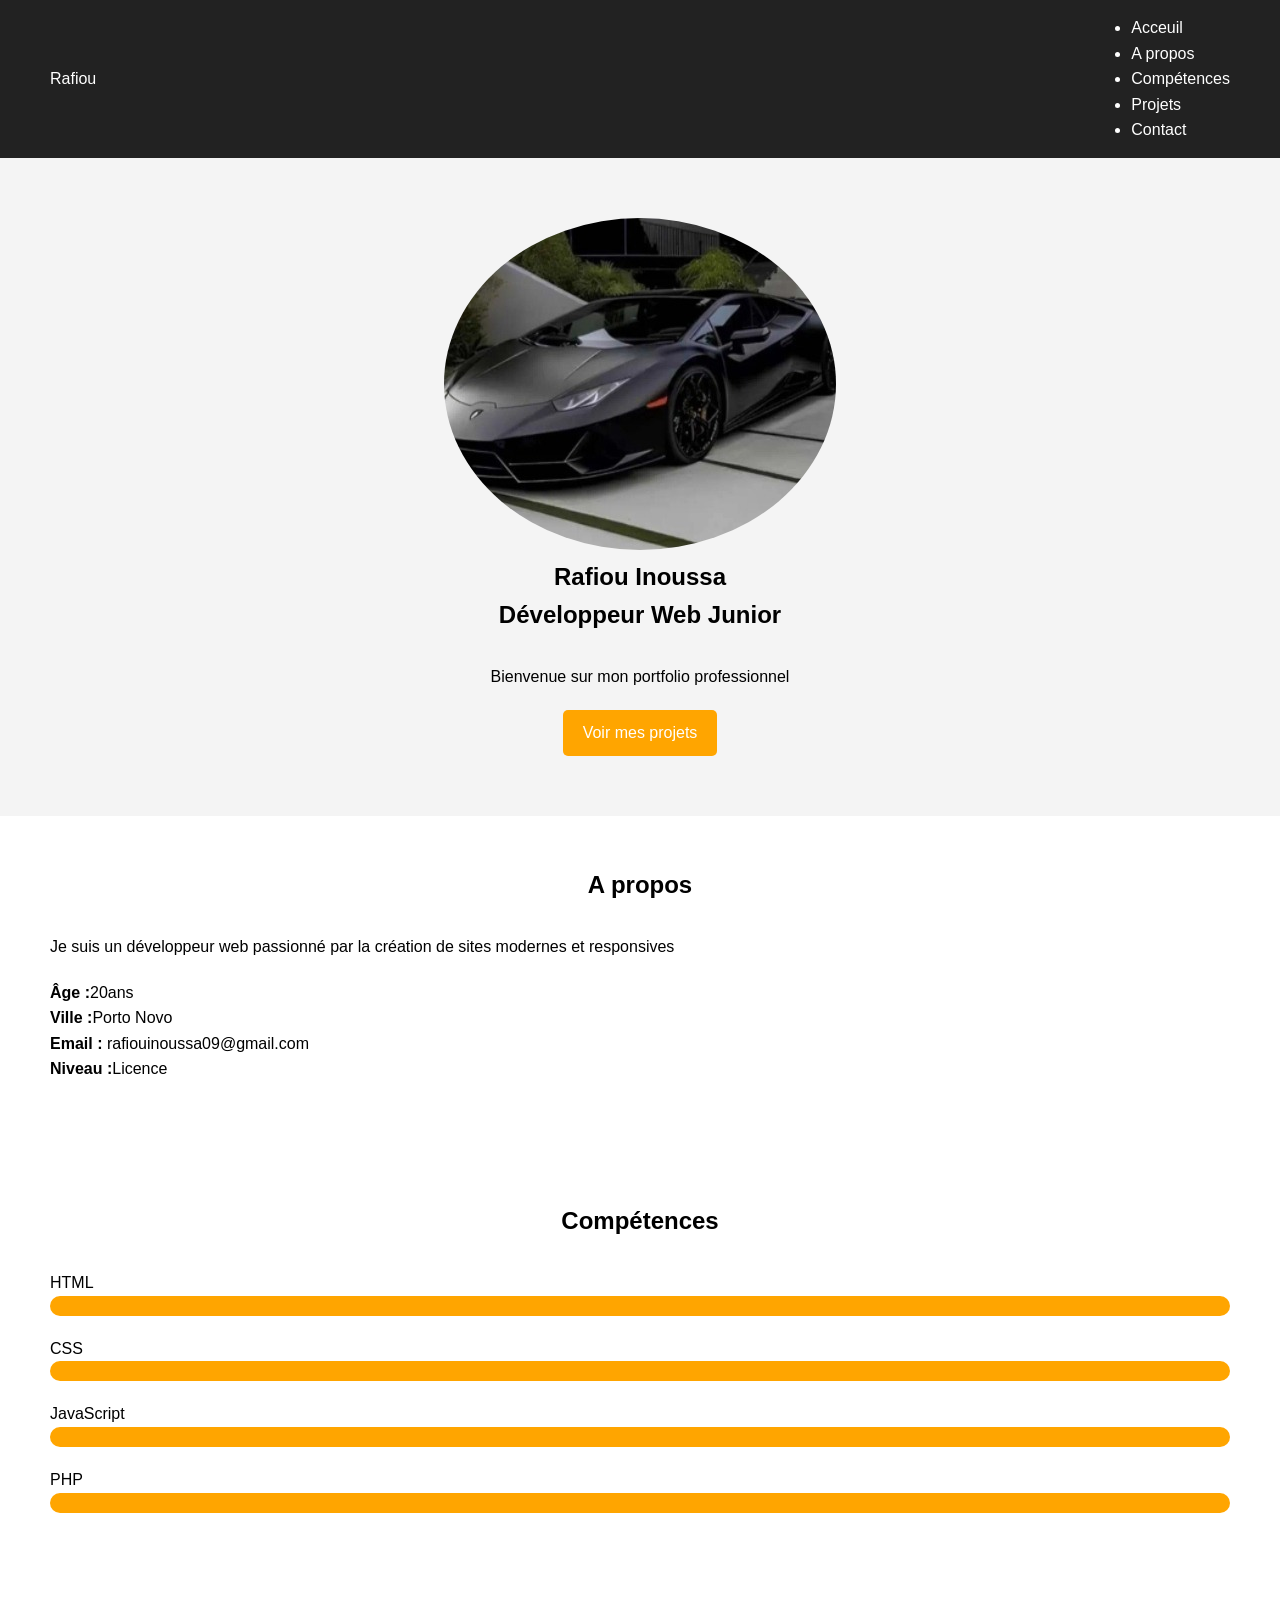
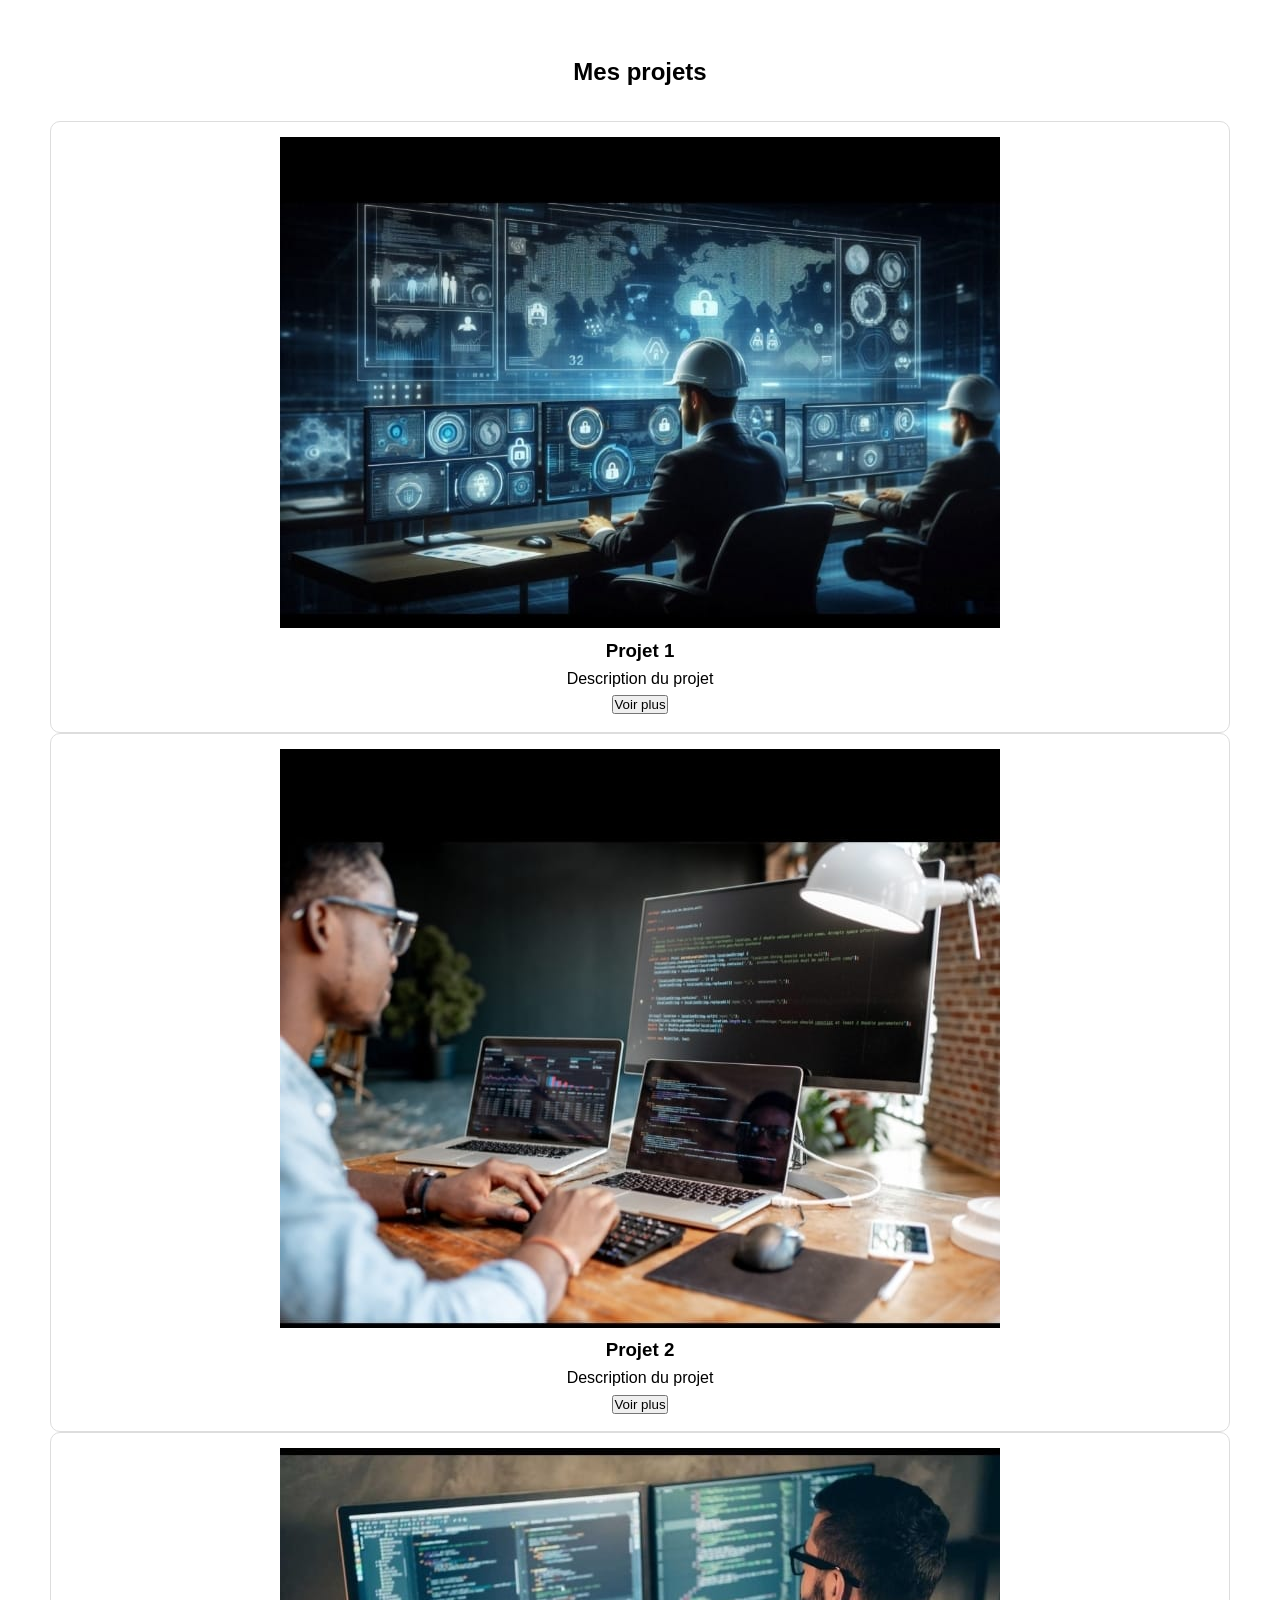
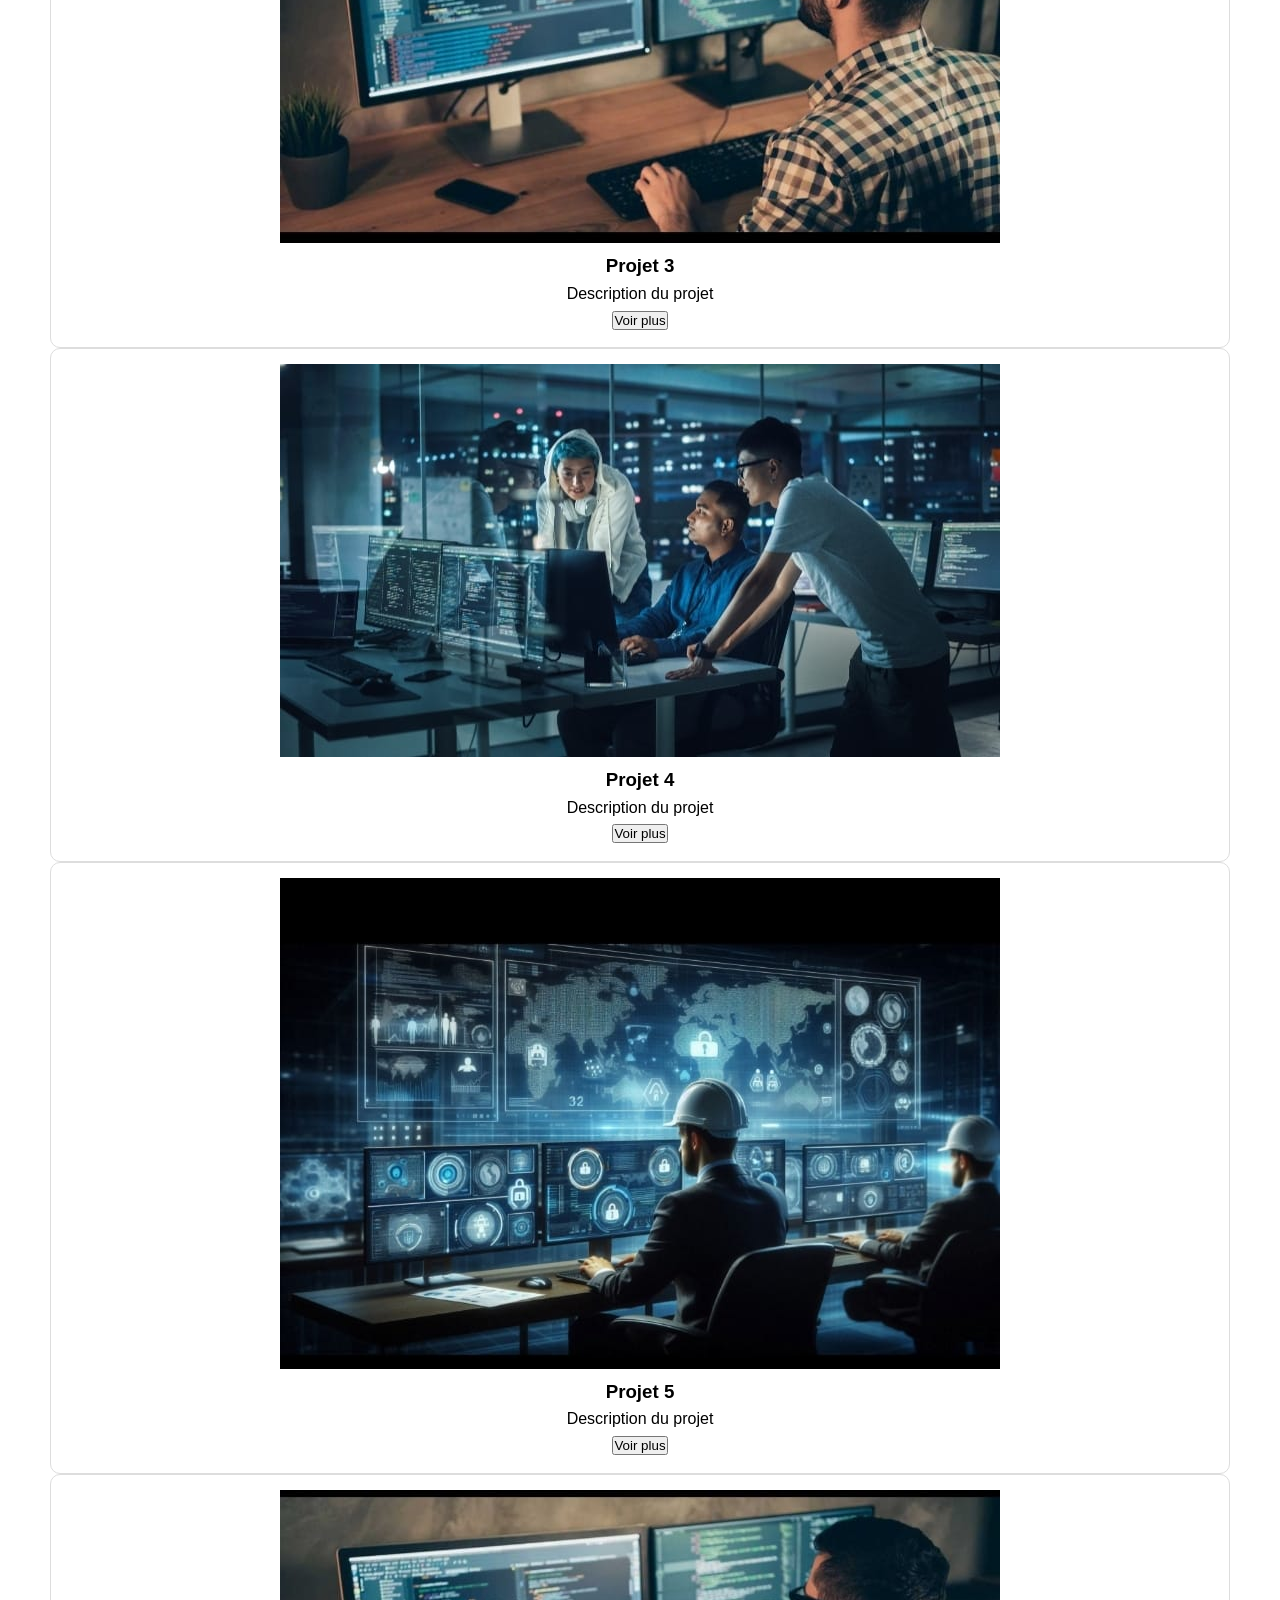
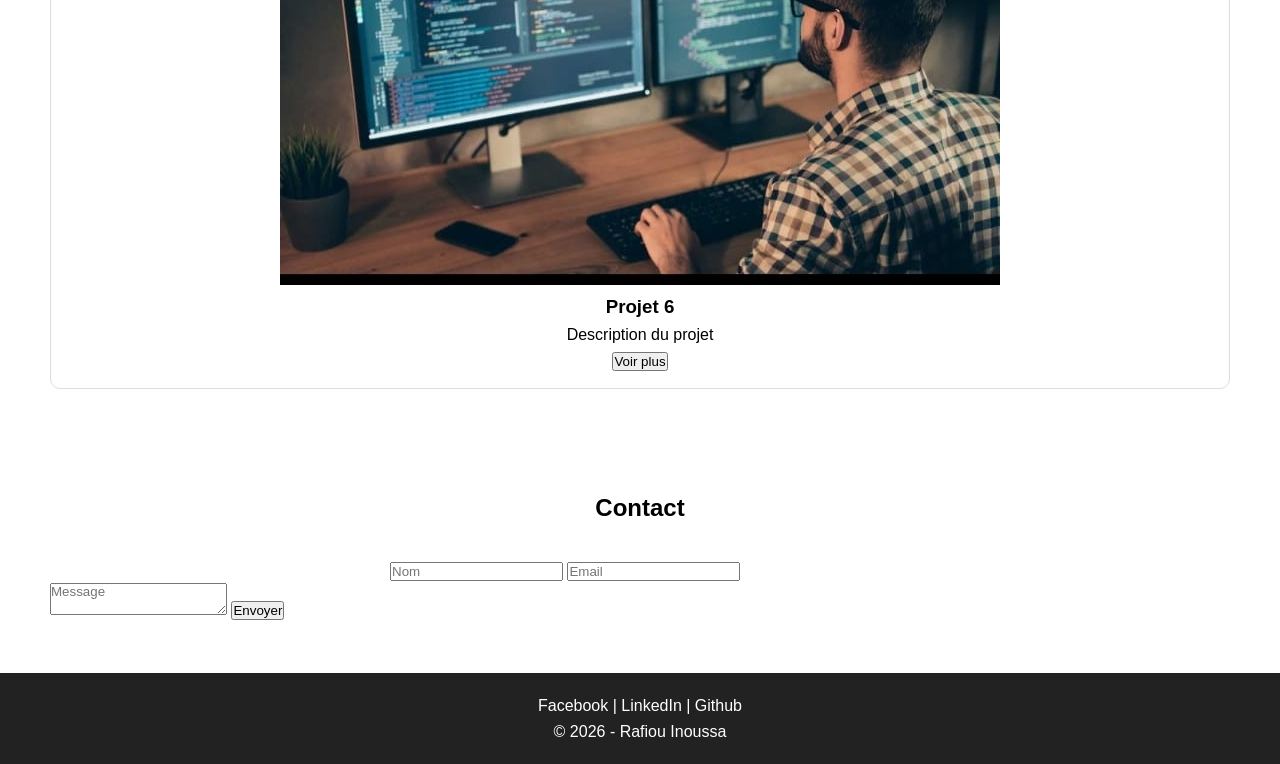
<file: index.html>
<!DOCTYPE html>
<html lang="en">
<head>
    <meta charset="UTF-8">
    <meta name="viewport" content="width=device-width, initial-scale=1.0">
    <title>Mon portfolio</title>
    <link rel="Stylesheet" href="style.css">
</head>
<body>    
    <!--Navigation-->
    <header>
        <nav class="navbar">
            <div class="logo">Rafiou</div>
            <ul class="nav-links">
           <li><a href="#home">Acceuil</a></li>
           <li><a href="#about">A propos</a></li>
           <li><a href="#skills">Compétences</a></li>
           <li><a href="#projects">Projets</a></li>
           <li><a href="#contact">Contact</a></li>
            </ul>

        </nav>
    </header>

    <!--Hero section-->
    <section id="home" class="hero">
        <img src="2006.jpeg" alt="Photo de profil">
        <h1>Rafiou Inoussa</h1>
         <h2>Développeur Web Junior</h2>
         <p>Bienvenue sur mon portfolio professionnel</p>
         <a href="#projects" class="btn">Voir mes projets</a>
    </section>

    <!--A propos-->
    <section id="about">
     <h2>A propos</h2>
     <p>Je suis un développeur web passionné par la création de sites modernes et responsives
     </p>
     <div class="info">
      <p><strong>Âge :</strong>20ans</p>
      <p><strong>Ville :</strong>Porto Novo</p>
      <p><strong>Email :</strong> rafiouinoussa09@gmail.com</p>
      <p><strong>Niveau :</strong>Licence</p>
     </div>
    </section>
    <!--Compétences-->
    <section class="skill">
        <h2>Compétences</h2>
        <div class="skill">
            <p>HTML</p>
            <div class="bar"><span style="width: 95%"></span></div>
        </div>
        <div class="skill">
            <p>CSS</p>
        <div class="bar"><span style="width: 90%"></span></div></div>
        <div class="skill">
            <p>JavaScript</p>
            <div class="bar"><span style="width: 80%"></span></div>
        </div>
        <div class="skill">
            <p>PHP</p>
            <div class="bar"><span style="width: 70%"></span></div>
        </div>
    </section>
    <!--Projets-->
    <section id="projects">
    <h2>Mes projets</h2>
    <div class="projet-container">
        <div class="card">
            <img src="img1.jpeg">
            <h3>Projet 1</h3>
            <p>Description du projet</p>
            <button>Voir plus</button>
        </div>
    </div>
    <div class="card">
        <img src="img2.jpeg">
        <h3>Projet 2</h3>
        <p>Description du projet</p>
        <button>Voir plus</button>
    </div>
    <div class="card">
        <img src="img3.jpeg">
        <h3>Projet 3</h3>
        <p>Description du projet</p>
        <button>Voir plus</button>
    </div>
    <div class="card"><img src="img4.jpeg">
        <h3>Projet 4</h3>
        <p>Description du projet</p>
        <button>Voir plus</button>
    </div>
    <div class="card"><img src="img1.jpeg">
        <h3>Projet 5</h3>
        <p>Description du projet</p>
        <button>Voir plus</button>
    </div>
    <div class="card">
    <img src="img3.jpeg">
    <h3>Projet 6</h3>
    <p>Description du projet</p>
    <button>Voir plus</button>
    </div>
    </section>
    <!--Contact-->
    <section id="contact">
        <h2>Contact</h2>
      <form>
        <input type="text" placeholder="Nom" required>
        <input type="email" placeholder="Email" required>
      </form>
      <textarea placeholder="Message" required></textarea>
      <button type="submit">Envoyer</button>
    </section>
    <!--Footer-->
    <footer>
        <p>Facebook | LinkedIn | Github</p>
        <p>&copy; 2026 - Rafiou Inoussa</p>
    </footer>
</body>
</html>
</file>
<file: style.css>
*{
    margin: 0;
    padding: 0;
    box-sizing: border-box;
    font-family: Arial, sans-serif;
}

body{
    line-height: 1.6;
}

/*Navbar*/
.navbar{
    background: #222;
    color: white;
    display: flex;
    justify-content: space-between;
    align-items: center;
    padding: 15px 50px;
    position: sticky;
    top: 0;
}

.nav-links li{
    margin-left: 20px;
}

.nav-links a{
    color: white;
    text-decoration: none;
}

.nav-links a:hover{
    color: orange;
}

/*Hero*/
.hero{
    text-align: center;
    padding: 60px 20px;
    background: #f4f4f4;
}

.hero img{
   
    height: auto;
    border-radius: 50%;
max-width: 100%;

}
.btn{
    display: inline-block;
    margin-top: 20px;
    background: orange;
    color: white;
    padding: 10px 20px;
    text-decoration: none;
    border-radius: 5px;
}
/*section*/
section{
    padding: 50px;   
}

h2{
    text-align: center;
    margin-bottom: 30px;
}

/*A propos*/
.info{
    margin-top: 20px;
}

/*Compétences*/
.skill{
    margin: 20px 0;
}
.bar{
    width: 100%;
    height: 20px;
    background: orange;
    border-radius: 10px;
}

/*Projets*/
.project-container{
    display: grid;
    grid-template-columns: repeat(auto-fit, minmax(20px, 1fr));
    gap: 20px;
}
.card{
    border: 1px solid #ddd;
    padding: 15px;
    text-align: center;
    border-radius: 10px;
    transition: 0.3s;
}

.card:hover{
    transform: translateY(-5px);
}

card img{
    width:100%;
    border-radius: 10px;
    max-width: 100%;
height: auto;
display: block;
}

card button{
    margin-top: 10px;
    padding: 10px;
    background: orange;
    color: white;
    border: none;
    cursor: pointer;
}
/*Contact*/
form{
    max-width: 500px;
    margin: auto;
}

form textarea{
    width: 100%;
    padding: 10px;
    margin: 10px 0;
}
/*Footer*/
footer{
    background: #222;
    color: white;
    text-align: center;
    padding: 20px;
}
/*Responsive*/
@media(max-width:768px){
    .navbar{
        flex-direction: column;
    }
    .nav-links{
        flex-direction: column;
        text-align: center;
    }
    .nav-links li{
        margin: 10px 0;
    }
}
</file>
